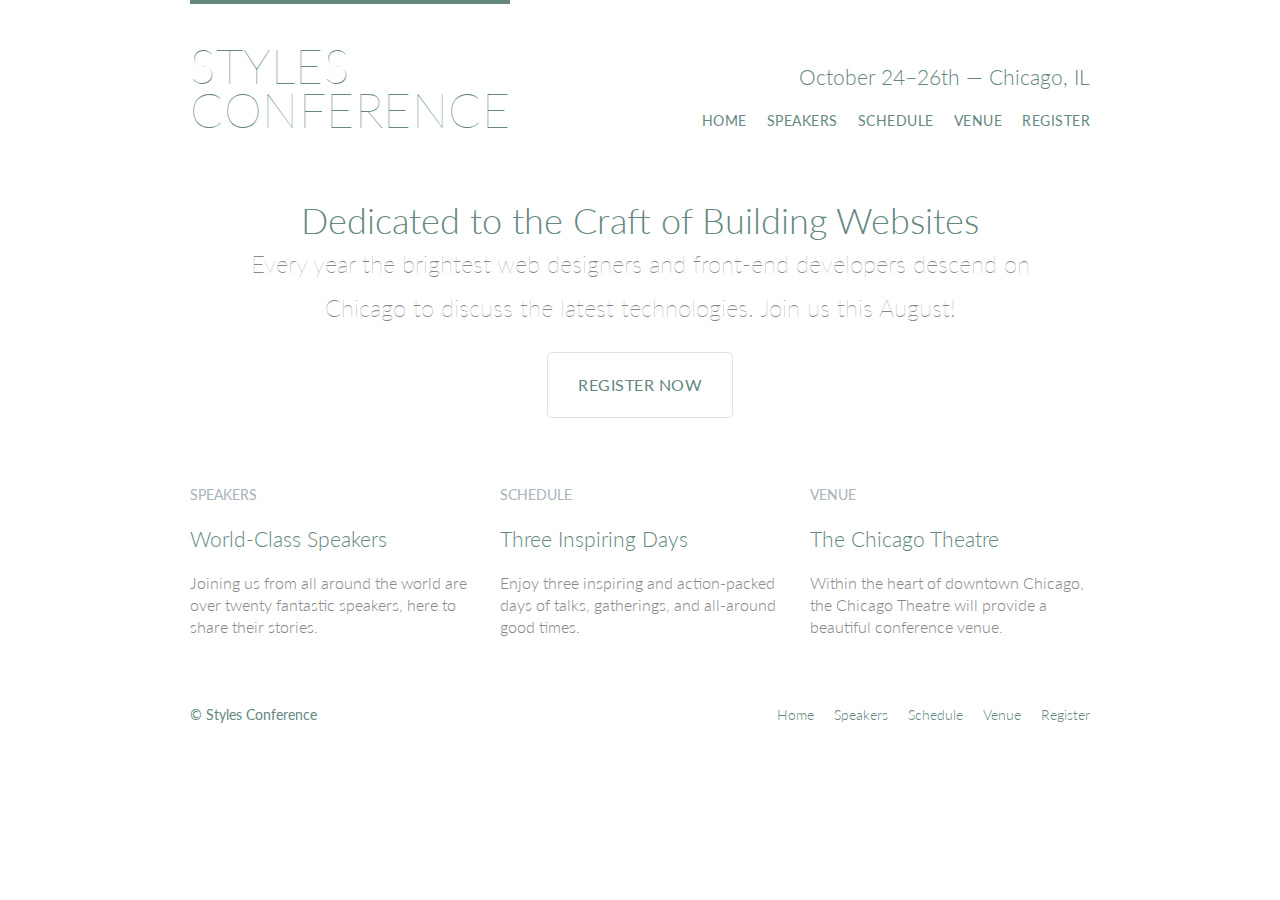
<file: index.html>
<!DOCTYPE html>
<html lang="en">

<head>
  <meta charset="utf-8">
  <title>Styles Conference</title>
  <link rel="stylesheet" type="text/css" href="assets/stylesheets/main.css">
  <link href="https://fonts.googleapis.com/css?family=Lato:100,300,400" rel="stylesheet">
</head>

<body>

  <!-- Header -->

  <header class="container group">    
      
      <h1 class="logo">
        <a href="index.html">Styles <br> Conference</a>
      </h1>

      <h3 class="tagline">October 24&ndash;26th &mdash; Chicago, IL</h3>

      <nav class="nav primary-nav">
        <ul>
          <li><a href="index.html">Home</a></li><!--
          --><li><a href="speakers.html">Speakers</a></li><!--
          --><li><a href="schedule.html">Schedule</a></li><!--
          --><li><a href="venue.html">Venue</a></li><!--
          --><li><a href="register.html">Register</a></li>
        </ul> 
      </nav>

  </header>

  <!-- Hero section: introduces our conference -->

  <section class="hero container">

    <h2>Dedicated to the Craft of Building Websites</h2>

    <p>Every year the brightest web designers and front-end developers descend on Chicago to discuss the latest technologies. Join us this August!</p>
    
    <a class="btn btn-alt" href="register.html">Register Now</a>

  </section>

  <!-- Teasers -->

  <section class="grid">
    
    <!-- Speakers -->

    <section class="teaser col-1-3">
      <a href="speakers.html">
        <h5>Speakers</h5>
        <h3>World-Class Speakers</h3>  
      </a>
      <p>Joining us from all around the world are over twenty fantastic speakers, here to share their stories.</p>
    </section><!--

    schedule

    --><section class="teaser col-1-3">
      <a href="schedule.html">
        <h5>Schedule</h5>
        <h3>Three Inspiring Days</h3>  
      </a>
      <p>Enjoy three inspiring and action-packed days of talks, gatherings, and all-around good times.</p>
    </section><!--

    Venue

    --><section class="teaser col-1-3">
      <a href="venue.html">
        <h5>Venue</h5>
        <h3>The Chicago Theatre</h3>  
      </a>
      <p>Within the heart of downtown Chicago, the Chicago Theatre will provide a beautiful conference venue.</p>
    </section>

  </section>

  <!-- Footer -->

  <footer class="container group primary-footer">
    
    <small>&copy; Styles Conference</small>

    <nav class="nav">
        <ul>
          <li><a href="index.html">Home</a></li><!--
          --><li><a href="speakers.html">Speakers</a></li><!--
          --><li><a href="schedule.html">Schedule</a></li><!--
          --><li><a href="venue.html">Venue</a></li><!--
          --><li><a href="register.html">Register</a></li>
        </ul>
      </nav>

  </footer>

</body>

</html>
</file>
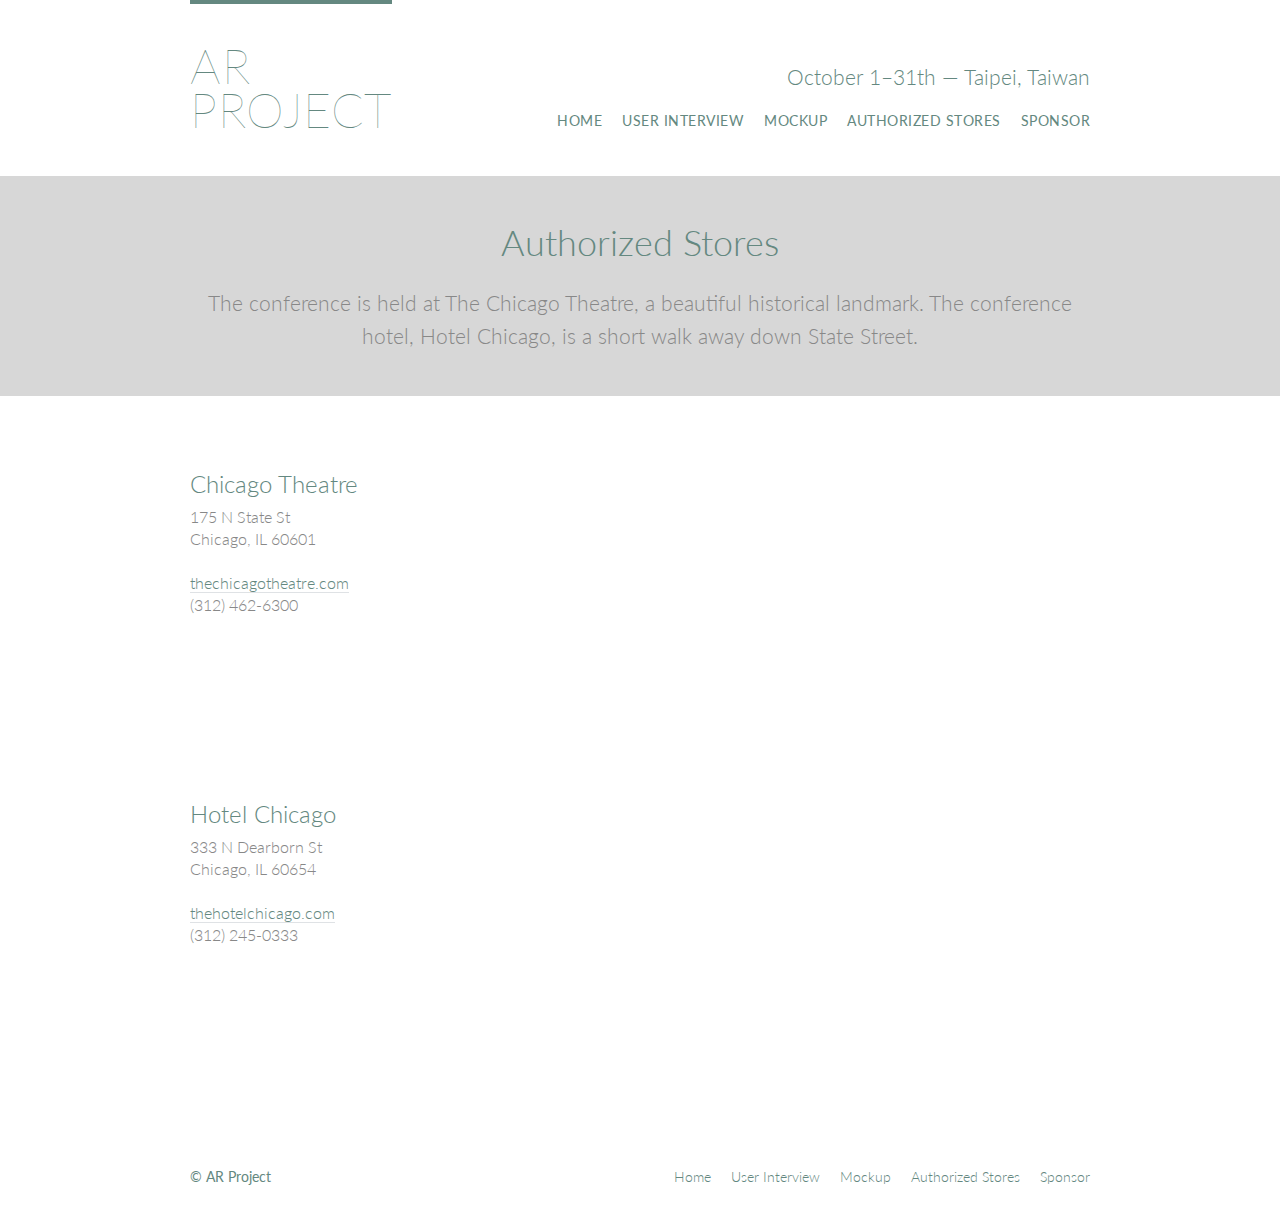
<file: businessmodel.html>
<!DOCTYPE html>
<html lang="en">

<head>
  <meta charset="utf-8">
  <title>AR Project</title>
  <link rel="stylesheet" type="text/css" href="assets/stylesheets/main.css">
  <link href="https://fonts.googleapis.com/css?family=Lato:100,300,400" rel="stylesheet">
</head>

<body>

  <!-- Header -->

  <header class="container group">  
      
      <h1 class="logo">
        <a href="index.html"> AR <br> Project</a>
      </h1>

      <h3 class="tagline">October 1&ndash;31th &mdash; Taipei, Taiwan</h3>

      <nav class="nav primary-nav">
        <ul>
          <li><a href="index.html">Home</a></li><!--
          --><li><a href="interview.html">User Interview</a></li><!--
          --><li><a href="mockup.html">Mockup</a></li><!--
          --><li><a href="businessmodel.html">Authorized Stores</a></li><!--
          --><li><a href="sponsor.html">Sponsor</a></li>
        </ul> 
      </nav>

  </header>

  <!-- Lead -->

    <section class="row-alt">
      <div class="lead container">

        <h1>Authorized Stores</h1>

        <p>The conference is held at The Chicago Theatre, a beautiful historical landmark. The conference hotel, Hotel Chicago, is a short walk away down State Street.</p>

      </div>
    </section>
  

  <section class="row">
    <div class="grid">
      
    <section class="venue-theatre">
      
      <div class="col-1-3">
        <h2>Chicago Theatre</h2>
        <p>175 N State St <br> Chicago, IL 60601</p>
        <p><a href="http://www.thechicagotheatre.com/">thechicagotheatre.com</a> <br> (312) 462-6300</p>
      </div><!--

      --><iframe class="venue-map col-2-3" src="https://www.google.com/maps/embed?pb=!1m18!1m12!1m3!1d2970.346932432757!2d-87.62969368490518!3d41.88539537293727!2m3!1f0!2f0!3f0!3m2!1i1024!2i768!4f13.1!3m3!1m2!1s0x880e2caff598f035%3A0xed6d5c288e9b5ad2!2s175+N+State+St%2C+Chicago%2C+IL+60601%2C+USA!5e0!3m2!1sen!2stw!4v1477464765912" frameborder="0" style="border:0" allowfullscreen></iframe>

    </section>

    <section class="venue-hotel">
      
      <div class="col-1-3">
        <h2>Hotel Chicago</h2>
        <p>333 N Dearborn St <br> Chicago, IL 60654</p>
        <p><a href="http://thehotelchicago.com/">thehotelchicago.com</a> <br> (312) 245-0333</p>
      </div><!--
      --><iframe class="venue-map col-2-3" src="https://www.google.com/maps/embed?pb=!1m18!1m12!1m3!1d2970.1945792002525!2d-87.63102518490506!3d41.88867227273201!2m3!1f0!2f0!3f0!3m2!1i1024!2i768!4f13.1!3m3!1m2!1s0x880e2cb1dbe69421%3A0x54e0e624f39adfbe!2s333+N+Dearborn+St%2C+Chicago%2C+IL+60654%2C+USA!5e0!3m2!1sen!2stw!4v1477465064459" frameborder="0" style="border:0" allowfullscreen></iframe>
    </section>

    </div>
  </section>

  <!-- Footer -->

  <footer class="primary-footer container group">
    
    <small>&copy; AR Project</small>

    <nav class="nav">
      <ul>
        <li><a href="index.html">Home</a></li><!--
        --><li><a href="interview.html">User Interview</a></li><!--
        --><li><a href="mockup.html">Mockup</a></li><!--
        --><li><a href="businessmodel.html">Authorized Stores</a></li><!--
        --><li><a href="sponsor.html">Sponsor</a></li>
      </ul> 
    </nav>

  </footer>

</body>

</html>
</file>
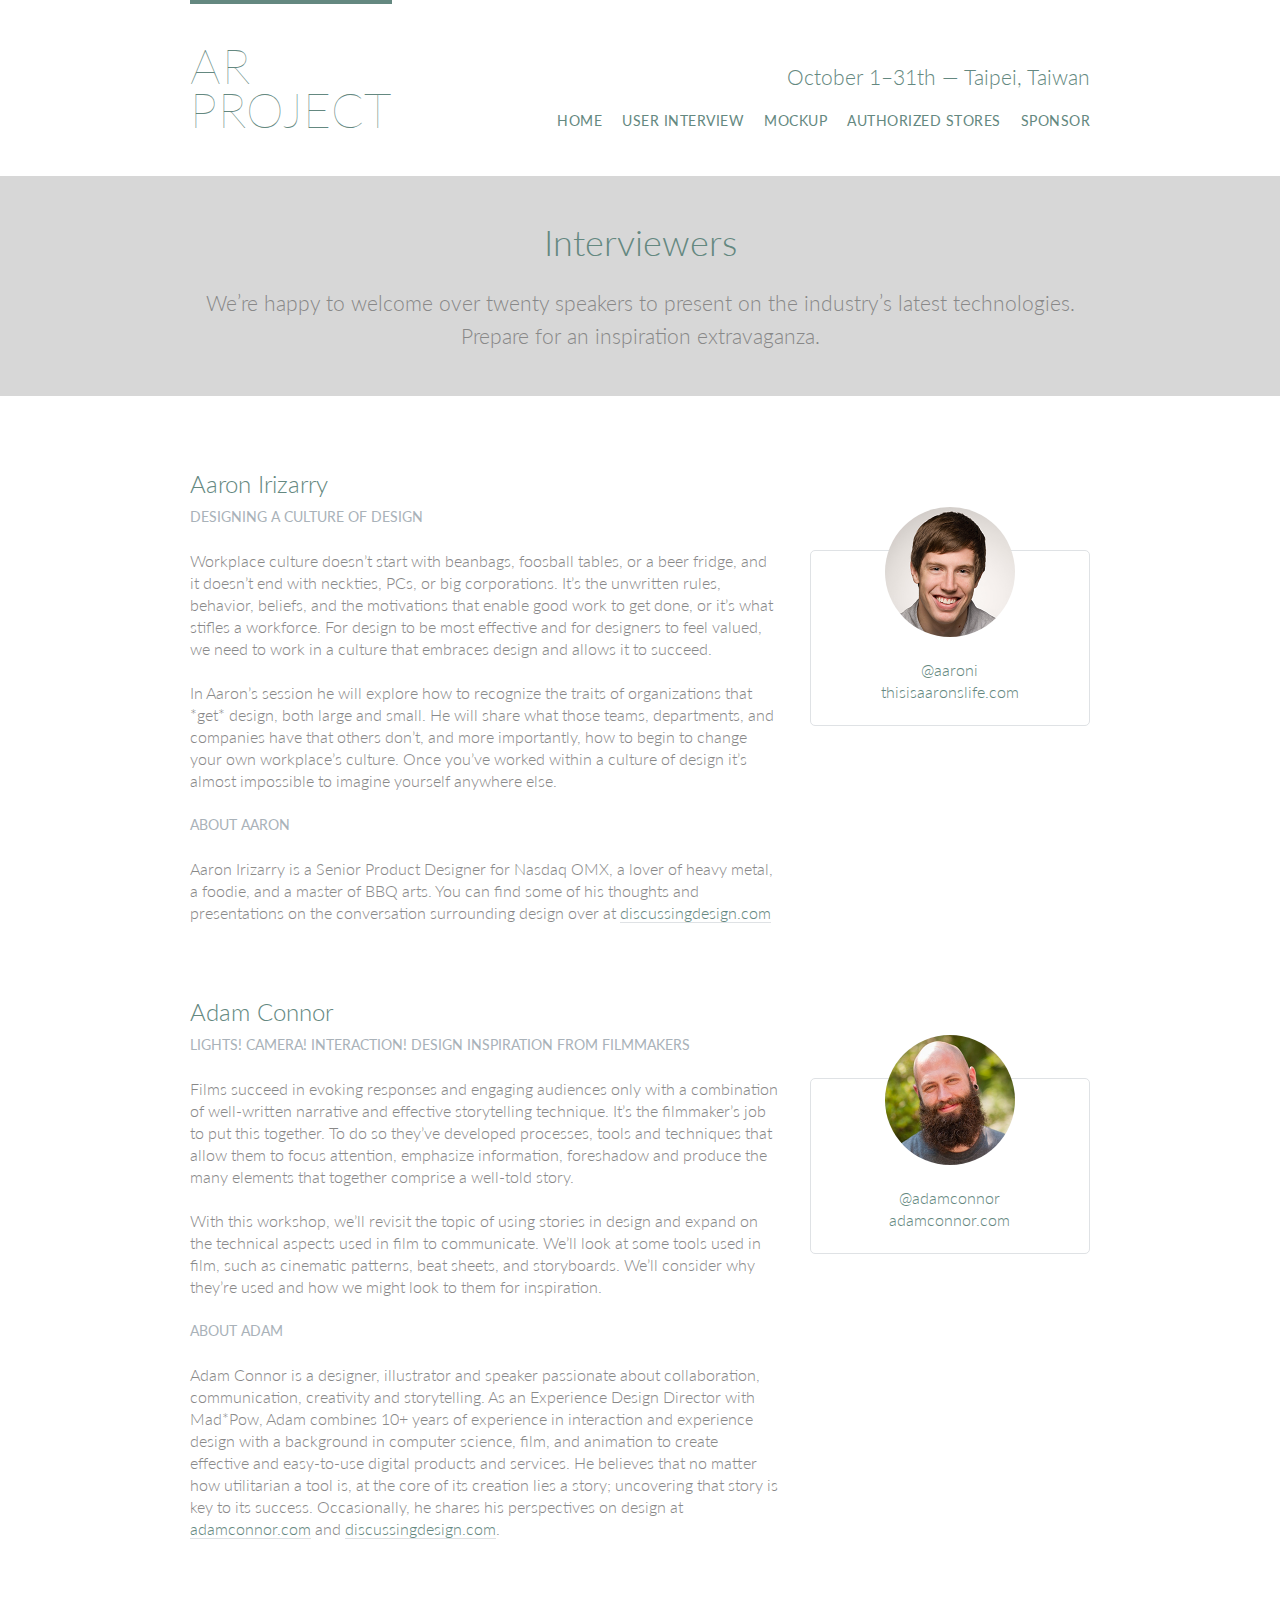
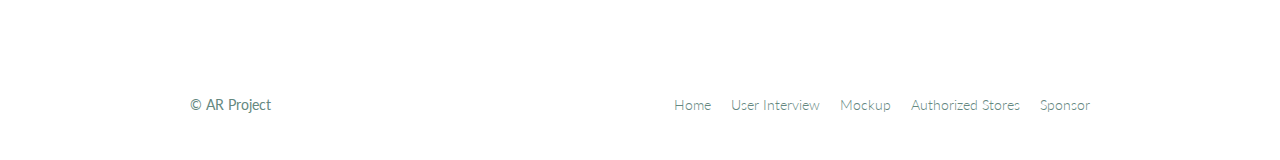
<file: interview.html>
<!DOCTYPE html>
<html lang="en">

<head>
  <meta charset="utf-8">
  <title>AR Project</title>
  <link rel="stylesheet" type="text/css" href="assets/stylesheets/main.css">
  <link href="https://fonts.googleapis.com/css?family=Lato:100,300,400" rel="stylesheet">
</head>

<body>

  <!-- Header -->

  <header class="container group">  
      
      <h1 class="logo">
        <a href="index.html"> AR <br> Project</a>
      </h1>

      <h3 class="tagline">October 1&ndash;31th &mdash; Taipei, Taiwan</h3>

      <nav class="nav primary-nav">
        <ul>
          <li><a href="index.html">Home</a></li><!--
          --><li><a href="interview.html">User Interview</a></li><!--
          --><li><a href="mockup.html">Mockup</a></li><!--
          --><li><a href="businessmodel.html">Authorized Stores</a></li><!--
          --><li><a href="sponsor.html">Sponsor</a></li>
        </ul>
      </nav>

  </header>

  <!-- Lead -->

  <section class="row-alt">
   <div class="lead container">
     <h1>Interviewers</h1>
     <p>We&#8217;re happy to welcome over twenty speakers to present on the industry&#8217;s latest technologies. Prepare for an inspiration extravaganza.</p>
   </div>
  </section>
  
  <!-- Main content -->

  <section class="row">
    <div class="grid">
      
    <!-- Aaron Irizarry -->

      <section class="speaker">
      
        <div class="col-2-3">
          
          <h2>Aaron Irizarry</h2>
          <h5>Designing a Culture of Design</h5>

          <p>Workplace culture doesn&#8217;t start with beanbags, foosball tables, or a beer fridge, and it doesn&#8217;t end with neckties, PCs, or big corporations. It&#8217;s the unwritten rules, behavior, beliefs, and the motivations that enable good work to get done, or it&#8217;s what stifles a workforce. For design to be most effective and for designers to feel valued, we need to work in a culture that embraces design and allows it to succeed.</p>

          <p>In Aaron&#8217;s session he will explore how to recognize the traits of organizations that *get* design, both large and small. He will share what those teams, departments, and companies have that others don&#8217;t, and more importantly, how to begin to change your own workplace&#8217;s culture. Once you&#8217;ve worked within a culture of design it&#8217;s almost impossible to imagine yourself anywhere else.</p>

          <h5>About Aaron</h5>

          <p>Aaron Irizarry is a Senior Product Designer for Nasdaq OMX, a lover of heavy metal, a foodie, and a master of BBQ arts. You can find some of his thoughts and presentations on the conversation surrounding design over at <a href="http://www.discussingdesign.com/">discussingdesign.com</p>

        </div><!--
          
        --><aside class="col-1-3">
          
          <div class="speaker-info">
            
          <img src="assets/images/speakers/shay-howe.jpg" alt="Shay Howe">

            <ul>
              <li><a href="https://twitter.com/aaroni">@aaroni</a></li>
              <li><a href="http://www.thisisaaronslife.com/">thisisaaronslife.com</a></li>
            </ul>

          </div>

        </aside>

      </section>


      <!-- Adam Connor -->

  <section class="speaker" id="adam-connor">

    <div class="col-2-3">

      <h2>Adam Connor</h2>
      <h5>Lights! Camera! Interaction! Design Inspiration from Filmmakers</h5>

      <p>Films succeed in evoking responses and engaging audiences only with a combination of well-written narrative and effective storytelling technique. It&#8217;s the filmmaker&#8217;s job to put this together. To do so they&#8217;ve developed processes, tools and techniques that allow them to focus attention, emphasize information, foreshadow and produce the many elements that together comprise a well-told story.</p>

      <p>With this workshop, we&#8217;ll revisit the topic of using stories in design and expand on the technical aspects used in film to communicate. We&#8217;ll look at some tools used in film, such as cinematic patterns, beat sheets, and storyboards. We&#8217;ll consider why they&#8217;re used and how we might look to them for inspiration.</p>

      <h5>About Adam</h5>

      <p>Adam Connor is a designer, illustrator and speaker passionate about collaboration, communication, creativity and storytelling. As an Experience Design Director with Mad*Pow, Adam combines 10+ years of experience in interaction and experience design with a background in computer science, film, and animation to create effective and easy-to-use digital products and services. He believes that no matter how utilitarian a tool is, at the core of its creation lies a story; uncovering that story is key to its success. Occasionally, he shares his perspectives on design at <a href="http://adamconnor.com/">adamconnor.com</a> and <a href="http://www.discussingdesign.com/">discussingdesign.com</a>.</p>

    </div><!--

    --><aside class="col-1-3">
      <div class="speaker-info">

      <img src="assets/images/speakers/adam-connor.jpg" alt="Adam Connor">

        <ul>
          <li><a href="https://twitter.com/adamconnor">@adamconnor</a></li>
          <li><a href="http://adamconnor.com/">adamconnor.com</a></li>
        </ul>

      </div>
    </aside>

  </section>


    </div>
  </section>


  <!-- Footer -->

  <footer class="primary-footer container group">
    
    <small>&copy; AR Project</small>

    <nav class="nav">
      <ul>
        <li><a href="index.html">Home</a></li><!--
        --><li><a href="interview.html">User Interview</a></li><!--
        --><li><a href="mockup.html">Mockup</a></li><!--
        --><li><a href="businessmodel.html">Authorized Stores</a></li><!--
        --><li><a href="sponsor.html">Sponsor</a></li>
      </ul>  
    </nav>

  </footer>

</body>

</html>
</file>
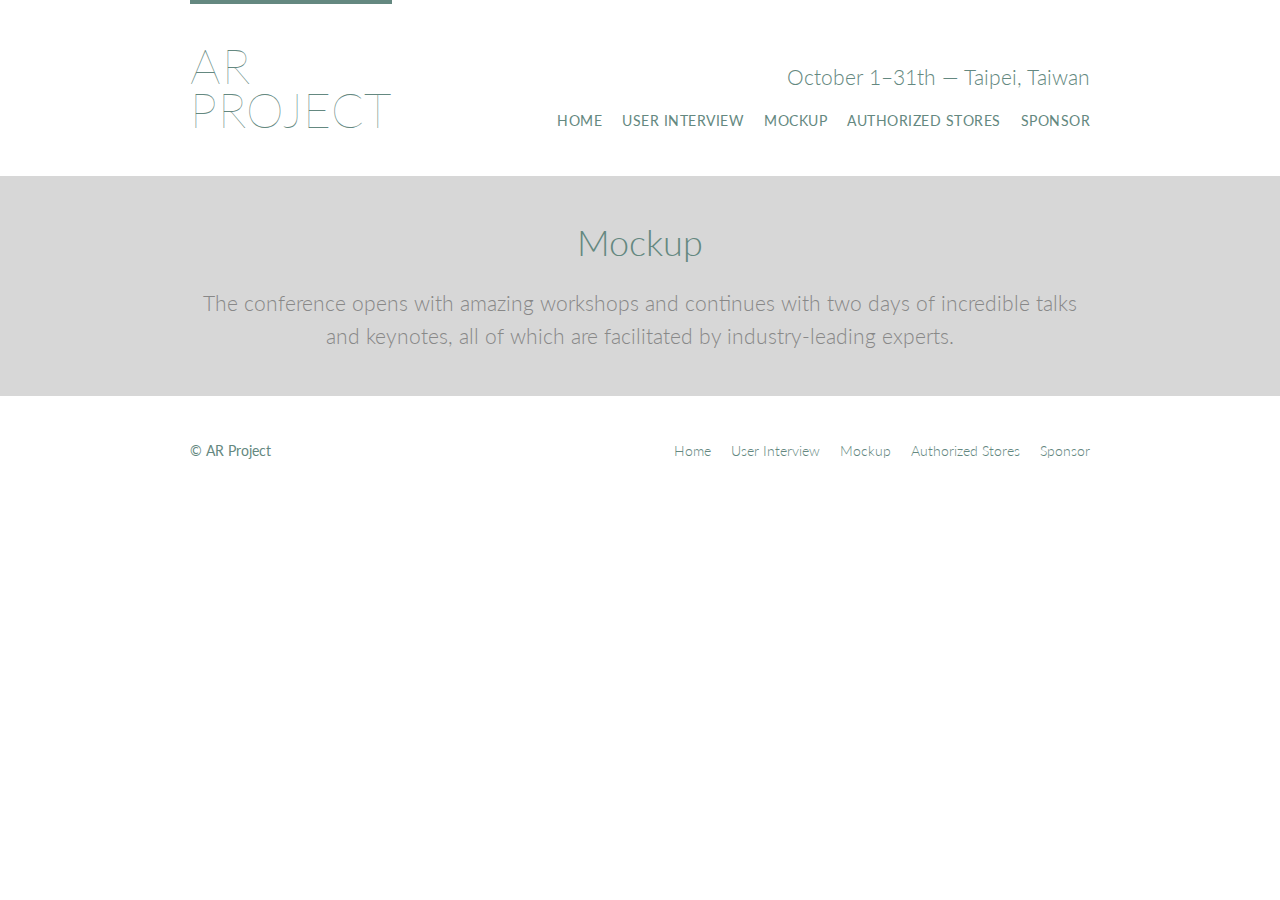
<file: mockup.html>
<!DOCTYPE html>
<html lang="en">

<head>
  <meta charset="utf-8">
  <title>AR Project</title>
  <link rel="stylesheet" type="text/css" href="assets/stylesheets/main.css">
  <link href="https://fonts.googleapis.com/css?family=Lato:100,300,400" rel="stylesheet">
</head>

<body>

  <!-- Header -->

  <header class="container group">  
      
      <h1 class="logo">
        <a href="index.html"> AR <br> Project</a>
      </h1>

      <h3 class="tagline">October 1&ndash;31th &mdash; Taipei, Taiwan</h3>

      <nav class="nav primary-nav">
        <ul>
          <li><a href="index.html">Home</a></li><!--
          --><li><a href="interview.html">User Interview</a></li><!--
          --><li><a href="mockup.html">Mockup</a></li><!--
          --><li><a href="businessmodel.html">Authorized Stores</a></li><!--
          --><li><a href="sponsor.html">Sponsor</a></li>
        </ul> 
      </nav>

  </header>

  <!-- Lead -->

    <section class="row-alt">
      <div class="lead container">

        <h1>Mockup</h1>

        <p>The conference opens with amazing workshops and continues with two days of incredible talks and keynotes, all of which are facilitated by industry-leading experts.</p>

      </div>
    </section>
  

  <!-- Footer -->

  <footer class="primary-footer container group">
    
    <small>&copy; AR Project</small>

    <nav class="nav">
      <ul>
        <li><a href="index.html">Home</a></li><!--
        --><li><a href="interview.html">User Interview</a></li><!--
        --><li><a href="mockup.html">Mockup</a></li><!--
        --><li><a href="businessmodel.html">Authorized Stores</a></li><!--
        --><li><a href="sponsor.html">Sponsor</a></li>
      </ul> 
    </nav>

  </footer>

</body>

</html>
</file>
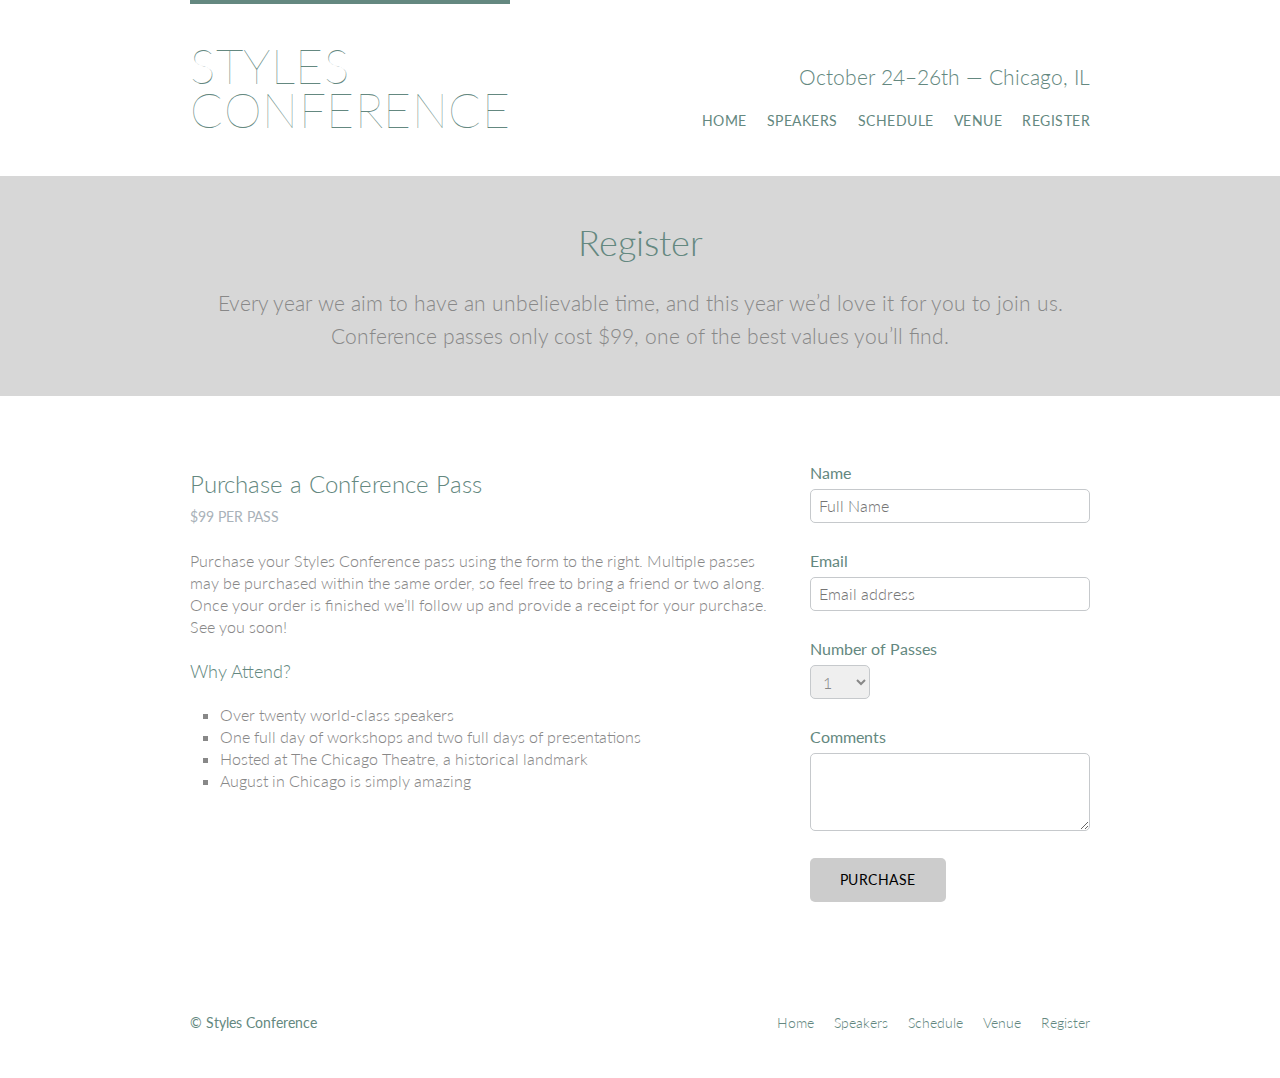
<file: register.html>
<!DOCTYPE html>
<html lang="en">

<head>
  <meta charset="utf-8">
  <title>Styles Conference</title>
  <link rel="stylesheet" type="text/css" href="assets/stylesheets/main.css">
  <link href="https://fonts.googleapis.com/css?family=Lato:100,300,400" rel="stylesheet">
</head>

<body>

  <!-- Header -->

  <header class="container group">  
      
      <h1 class="logo"> 
        <a href="index.html">Styles <br> Conference</a>
      </h1>

      <h3 class="tagline">October 24&ndash;26th &mdash; Chicago, IL</h3>

      <nav class="nav primary-nav">
        <ul>
          <li><a href="index.html">Home</a></li><!--
          --><li><a href="speakers.html">Speakers</a></li><!--
          --><li><a href="schedule.html">Schedule</a></li><!--
          --><li><a href="venue.html">Venue</a></li><!--
          --><li><a href="register.html">Register</a></li>
        </ul>
      </nav>

  </header>

  <!-- Lead -->

  <section class="row-alt">
   <div class="lead container">
     <h1>Register</h1>
     <p>Every year we aim to have an unbelievable time, and this year we&#8217;d love it for you to join us. Conference passes only cost $99, one of the best values you&#8217;ll find.</p>
   </div>
  </section>


  <section class="row">
    <div class="grid">
      
    <section class="col-2-3">
      <h2>Purchase a Conference Pass</h2>
      <h5>$99 per Pass</h5>

      <p>Purchase your Styles Conference pass using the form to the right. Multiple passes may be purchased within the same order, so feel free to bring a friend or two along. Once your order is finished we&#8217;ll follow up and provide a receipt for your purchase. See you soon!</p>

      <h4>Why Attend?</h4>

      <ul class="why-attend">
        <li>Over twenty world-class speakers</li>
        <li>One full day of workshops and two full days of presentations</li>
        <li>Hosted at The Chicago Theatre, a historical landmark</li>
        <li>August in Chicago is simply amazing</li>
      </ul>
    </section><!--

    --><form class="col-1-3" action="#" method="post"> 
      
      <fieldset class="register-group">
        
        <label>
          Name
          <input type="text" name="name" placeholder="Full Name" required>
        </label>

        <label>
          Email
          <input type="email" name="email" placeholder="Email address" required>
        </label>

        <label>
          Number of Passes
          <select name="quantity" required>
            <option value="1" selected>1</option>
            <option value="2">2</option>
            <option value="3">3</option>
            <option value="4">4</option>
            <option value="5">5</option>
          </select>
        </label>

        <label>
          Comments
          <textarea name="comments"></textarea>
        </label>


      </fieldset>

      <input class="btn btn-default" type="submit" name="submit" value="Purchase">

    </form>

    </div>
  </section>

  <!-- Footer -->

  <footer class="primary-footer container group">
    
    <small>&copy; Styles Conference</small>

    <nav class="nav">
      <ul>
        <li><a href="index.html">Home</a></li><!--
        --><li><a href="speakers.html">Speakers</a></li><!--
        --><li><a href="schedule.html">Schedule</a></li><!--
        --><li><a href="venue.html">Venue</a></li><!--
        --><li><a href="register.html">Register</a></li>
      </ul>
    </nav>

  </footer>

</body>

</html>
</file>
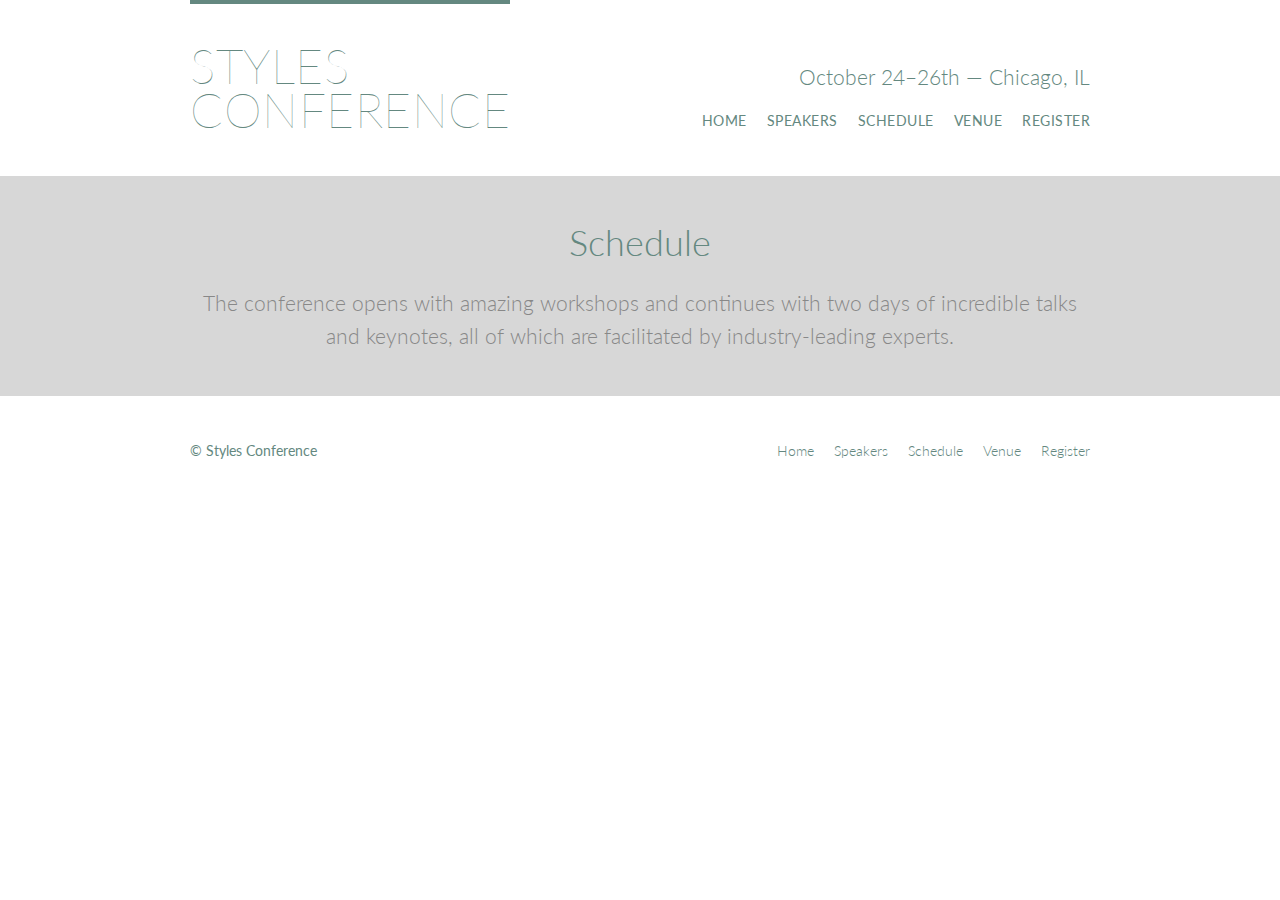
<file: schedule.html>
<!DOCTYPE html>
<html lang="en">

<head>
  <meta charset="utf-8">
  <title>Styles Conference</title>
  <link rel="stylesheet" type="text/css" href="assets/stylesheets/main.css">
  <link href="https://fonts.googleapis.com/css?family=Lato:100,300,400" rel="stylesheet">
</head>

<body>

  <!-- Header -->

  <header class="container group">  
      
      <h1 class="logo">
        <a href="index.html">Styles <br> Conference</a>
      </h1>

      <h3 class="tagline">October 24&ndash;26th &mdash; Chicago, IL</h3>

      <nav class="nav primary-nav">
        <ul>
          <li><a href="index.html">Home</a></li><!--
          --><li><a href="speakers.html">Speakers</a></li><!--
          --><li><a href="schedule.html">Schedule</a></li><!--
          --><li><a href="venue.html">Venue</a></li><!--
          --><li><a href="register.html">Register</a></li>
        </ul>
      </nav>

  </header>

  <!-- Lead -->

    <section class="row-alt">
      <div class="lead container">

        <h1>Schedule</h1>

        <p>The conference opens with amazing workshops and continues with two days of incredible talks and keynotes, all of which are facilitated by industry-leading experts.</p>

      </div>
    </section>
  

  <!-- Footer -->

  <footer class="primary-footer container group">
    
    <small>&copy; Styles Conference</small>

    <nav class="nav">
      <ul>
          <li><a href="index.html">Home</a></li><!--
          --><li><a href="speakers.html">Speakers</a></li><!--
          --><li><a href="schedule.html">Schedule</a></li><!--
          --><li><a href="venue.html">Venue</a></li><!--
          --><li><a href="register.html">Register</a></li>
        </ul>
    </nav>

  </footer>

</body>

</html>
</file>
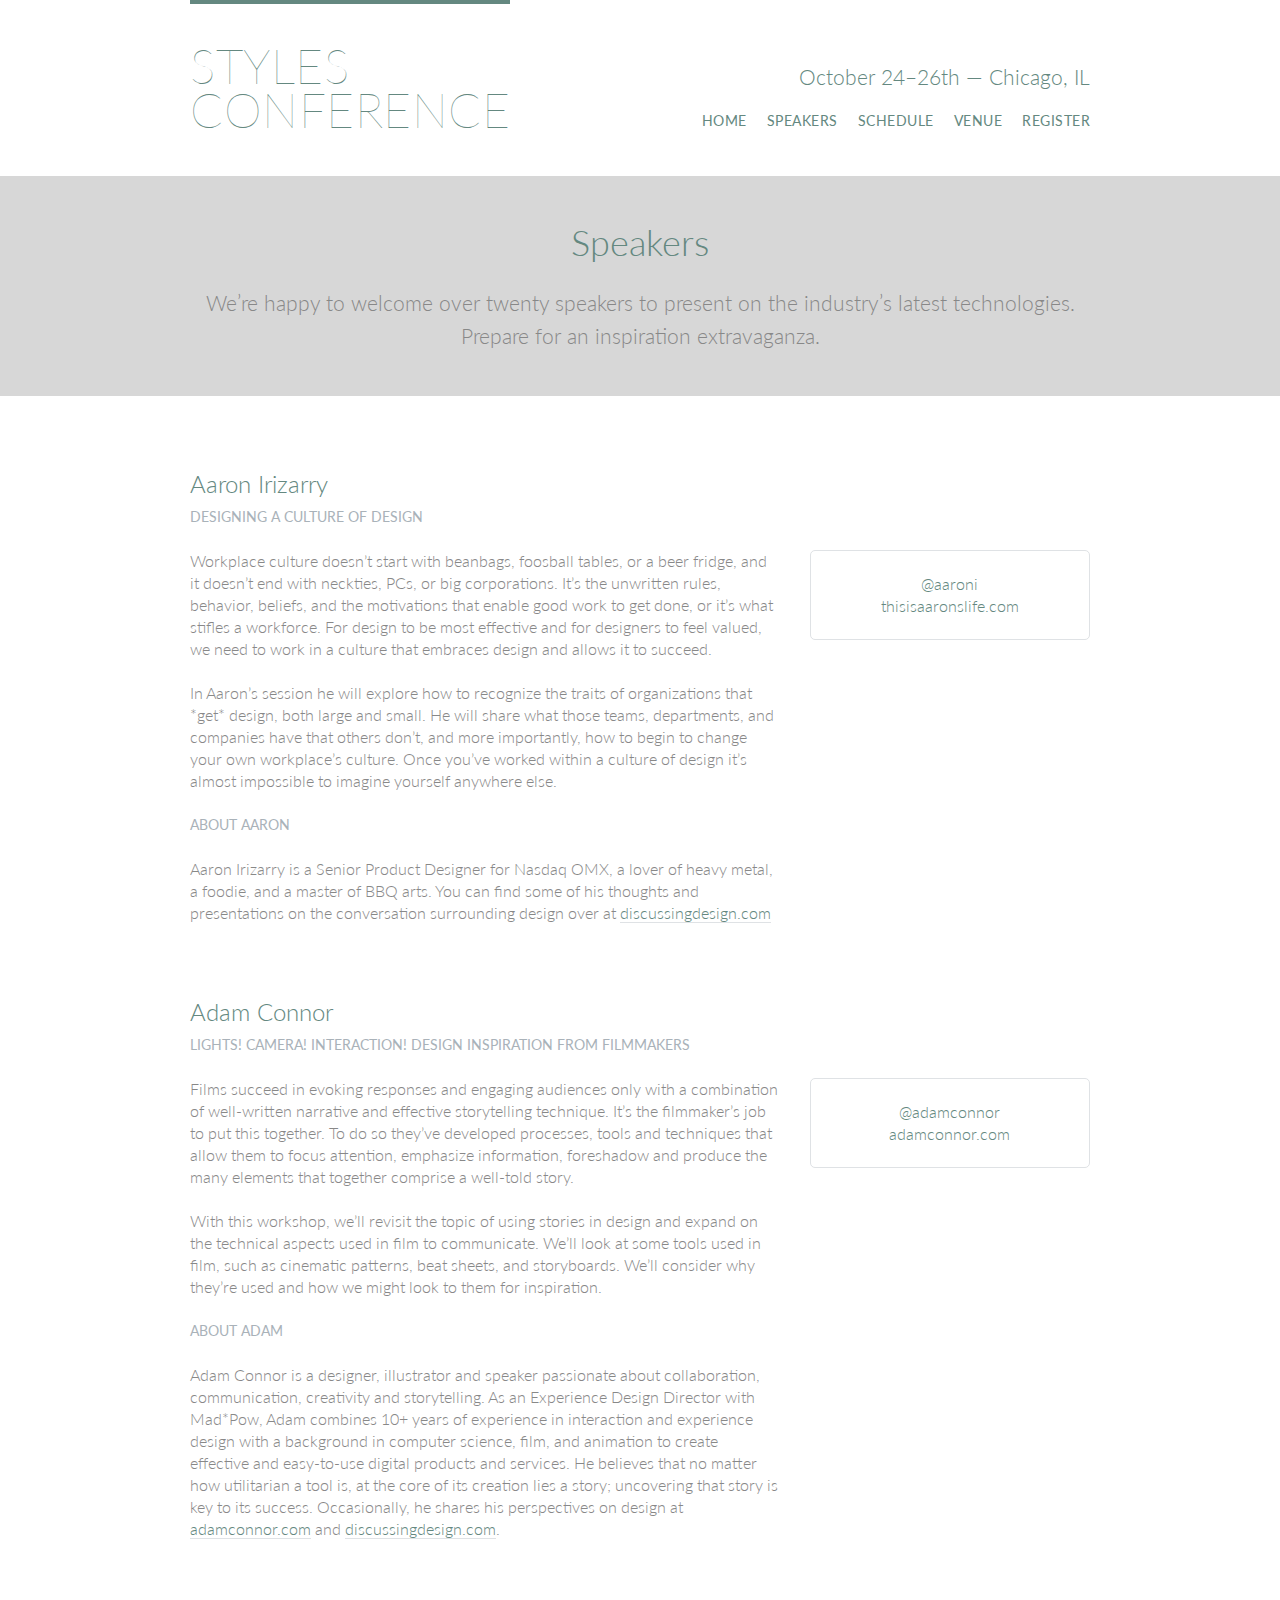
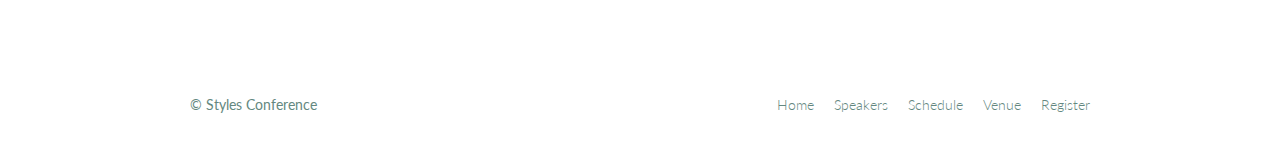
<file: speakers.html>
<!DOCTYPE html>
<html lang="en">

<head>
  <meta charset="utf-8">
  <title>Styles Conference</title>
  <link rel="stylesheet" type="text/css" href="assets/stylesheets/main.css">
  <link href="https://fonts.googleapis.com/css?family=Lato:100,300,400" rel="stylesheet">
</head>

<body>

  <!-- Header -->

  <header class="container group">  
      
      <h1 class="logo">
        <a href="index.html">Styles <br> Conference</a>
      </h1>

      <h3 class="tagline">October 24&ndash;26th &mdash; Chicago, IL</h3>

      <nav class="nav primary-nav">
        <ul>
          <li><a href="index.html">Home</a></li><!--
          --><li><a href="speakers.html">Speakers</a></li><!--
          --><li><a href="schedule.html">Schedule</a></li><!--
          --><li><a href="venue.html">Venue</a></li><!--
          --><li><a href="register.html">Register</a></li>
        </ul>
      </nav>

  </header>

  <!-- Lead -->

  <section class="row-alt">
   <div class="lead container">
     <h1>Speakers</h1>
     <p>We&#8217;re happy to welcome over twenty speakers to present on the industry&#8217;s latest technologies. Prepare for an inspiration extravaganza.</p>
   </div>
  </section>
  
  <!-- Main content -->

  <section class="row">
    <div class="grid">
      
    <!-- Aaron Irizarry -->

      <section class="speaker">
      
        <div class="col-2-3">
          
          <h2>Aaron Irizarry</h2>
          <h5>Designing a Culture of Design</h5>

          <p>Workplace culture doesn&#8217;t start with beanbags, foosball tables, or a beer fridge, and it doesn&#8217;t end with neckties, PCs, or big corporations. It&#8217;s the unwritten rules, behavior, beliefs, and the motivations that enable good work to get done, or it&#8217;s what stifles a workforce. For design to be most effective and for designers to feel valued, we need to work in a culture that embraces design and allows it to succeed.</p>

          <p>In Aaron&#8217;s session he will explore how to recognize the traits of organizations that *get* design, both large and small. He will share what those teams, departments, and companies have that others don&#8217;t, and more importantly, how to begin to change your own workplace&#8217;s culture. Once you&#8217;ve worked within a culture of design it&#8217;s almost impossible to imagine yourself anywhere else.</p>

          <h5>About Aaron</h5>

          <p>Aaron Irizarry is a Senior Product Designer for Nasdaq OMX, a lover of heavy metal, a foodie, and a master of BBQ arts. You can find some of his thoughts and presentations on the conversation surrounding design over at <a href="http://www.discussingdesign.com/">discussingdesign.com</p>

        </div><!--
          
        --><aside class="col-1-3">
          
          <div class="speaker-info">
            
            <ul>
              <li><a href="https://twitter.com/aaroni">@aaroni</a></li>
              <li><a href="http://www.thisisaaronslife.com/">thisisaaronslife.com</a></li>
            </ul>

          </div>

        </aside>

      </section>


      <!-- Adam Connor -->

  <section class="speaker" id="adam-connor">

    <div class="col-2-3">

      <h2>Adam Connor</h2>
      <h5>Lights! Camera! Interaction! Design Inspiration from Filmmakers</h5>

      <p>Films succeed in evoking responses and engaging audiences only with a combination of well-written narrative and effective storytelling technique. It&#8217;s the filmmaker&#8217;s job to put this together. To do so they&#8217;ve developed processes, tools and techniques that allow them to focus attention, emphasize information, foreshadow and produce the many elements that together comprise a well-told story.</p>

      <p>With this workshop, we&#8217;ll revisit the topic of using stories in design and expand on the technical aspects used in film to communicate. We&#8217;ll look at some tools used in film, such as cinematic patterns, beat sheets, and storyboards. We&#8217;ll consider why they&#8217;re used and how we might look to them for inspiration.</p>

      <h5>About Adam</h5>

      <p>Adam Connor is a designer, illustrator and speaker passionate about collaboration, communication, creativity and storytelling. As an Experience Design Director with Mad*Pow, Adam combines 10+ years of experience in interaction and experience design with a background in computer science, film, and animation to create effective and easy-to-use digital products and services. He believes that no matter how utilitarian a tool is, at the core of its creation lies a story; uncovering that story is key to its success. Occasionally, he shares his perspectives on design at <a href="http://adamconnor.com/">adamconnor.com</a> and <a href="http://www.discussingdesign.com/">discussingdesign.com</a>.</p>

    </div><!--

    --><aside class="col-1-3">
      <div class="speaker-info">

        <ul>
          <li><a href="https://twitter.com/adamconnor">@adamconnor</a></li>
          <li><a href="http://adamconnor.com/">adamconnor.com</a></li>
        </ul>

      </div>
    </aside>

  </section>


    </div>
  </section>


  <!-- Footer -->

  <footer class="primary-footer container group">
    
    <small>&copy; Styles Conference</small>

    <nav class="nav">
      <ul>
          <li><a href="index.html">Home</a></li><!--
          --><li><a href="speakers.html">Speakers</a></li><!--
          --><li><a href="schedule.html">Schedule</a></li><!--
          --><li><a href="venue.html">Venue</a></li><!--
          --><li><a href="register.html">Register</a></li>
        </ul>  
    </nav>

  </footer>

</body>

</html>
</file>
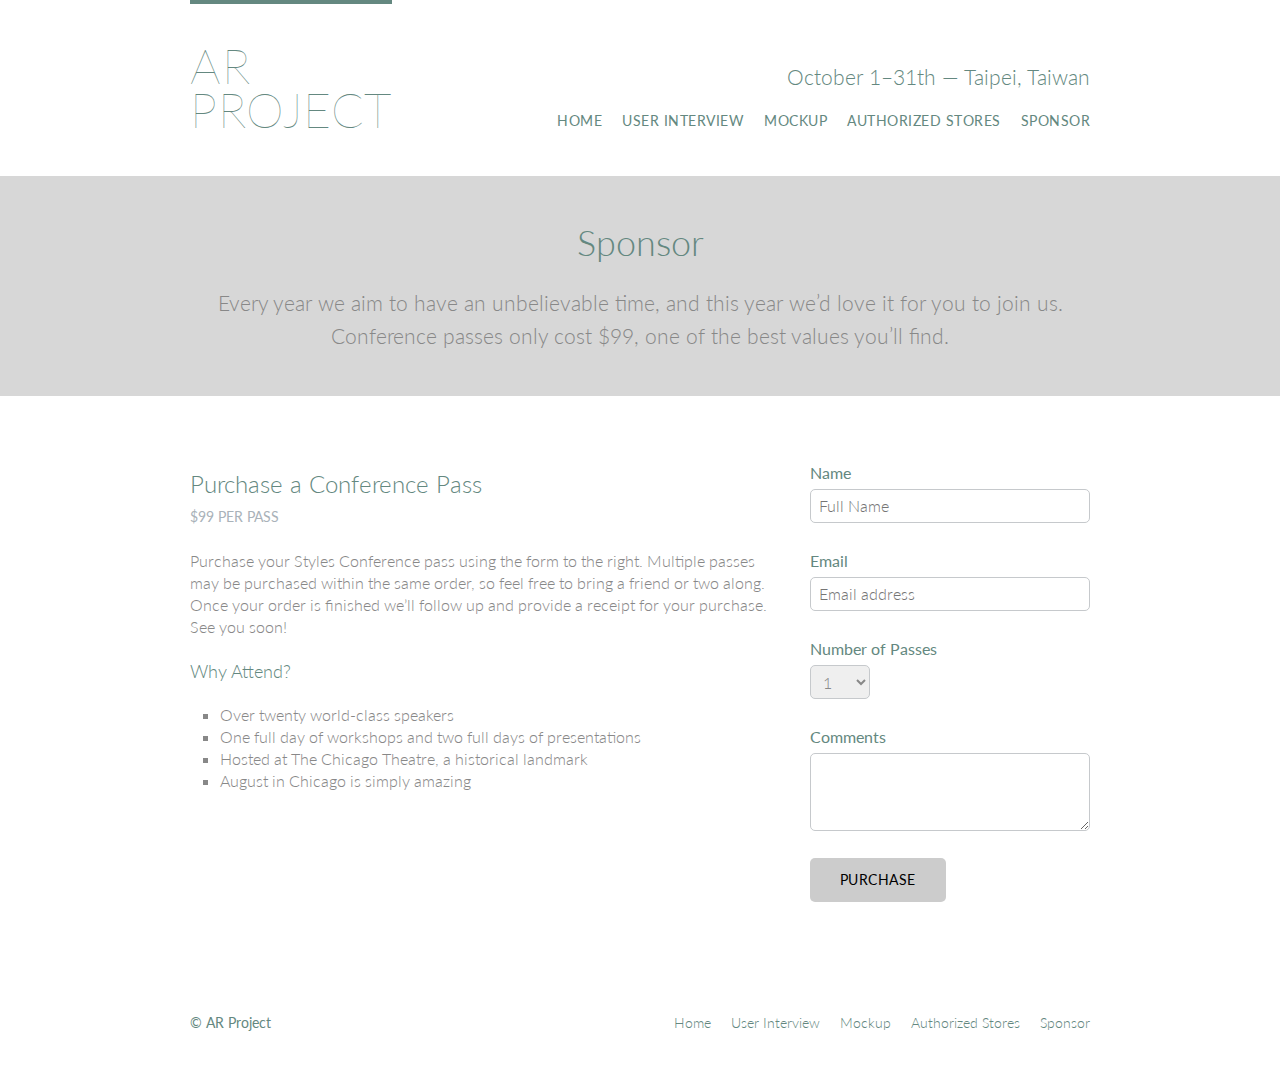
<file: sponsor.html>
<!DOCTYPE html>
<html lang="en">

<head>
  <meta charset="utf-8">
  <title>AR Project</title>
  <link rel="stylesheet" type="text/css" href="assets/stylesheets/main.css">
  <link href="https://fonts.googleapis.com/css?family=Lato:100,300,400" rel="stylesheet">
</head>

<body>

  <!-- Header -->

  <header class="container group">  
      
      <h1 class="logo"> 
        <a href="index.html"> AR <br> Project</a>
      </h1>

      <h3 class="tagline">October 1&ndash;31th &mdash; Taipei, Taiwan</h3>

      <nav class="nav primary-nav">
        <ul>
          <li><a href="index.html">Home</a></li><!--
          --><li><a href="interview.html">User Interview</a></li><!--
          --><li><a href="mockup.html">Mockup</a></li><!--
          --><li><a href="businessmodel.html">Authorized Stores</a></li><!--
          --><li><a href="sponsor.html">Sponsor</a></li>
        </ul> 
      </nav>

  </header>

  <!-- Lead -->

  <section class="row-alt">
   <div class="lead container">
     <h1>Sponsor</h1>
     <p>Every year we aim to have an unbelievable time, and this year we&#8217;d love it for you to join us. Conference passes only cost $99, one of the best values you&#8217;ll find.</p>
   </div>
  </section>


  <section class="row">
    <div class="grid">
      
    <section class="col-2-3">
      <h2>Purchase a Conference Pass</h2>
      <h5>$99 per Pass</h5>

      <p>Purchase your Styles Conference pass using the form to the right. Multiple passes may be purchased within the same order, so feel free to bring a friend or two along. Once your order is finished we&#8217;ll follow up and provide a receipt for your purchase. See you soon!</p>

      <h4>Why Attend?</h4>

      <ul class="why-attend">
        <li>Over twenty world-class speakers</li>
        <li>One full day of workshops and two full days of presentations</li>
        <li>Hosted at The Chicago Theatre, a historical landmark</li>
        <li>August in Chicago is simply amazing</li>
      </ul>
    </section><!--

    --><form class="col-1-3" action="#" method="post"> 
      
      <fieldset class="register-group">
        
        <label>
          Name
          <input type="text" name="name" placeholder="Full Name" required>
        </label>

        <label>
          Email
          <input type="email" name="email" placeholder="Email address" required>
        </label>

        <label>
          Number of Passes
          <select name="quantity" required>
            <option value="1" selected>1</option>
            <option value="2">2</option>
            <option value="3">3</option>
            <option value="4">4</option>
            <option value="5">5</option>
          </select>
        </label>

        <label>
          Comments
          <textarea name="comments"></textarea>
        </label>


      </fieldset>

      <input class="btn btn-default" type="submit" name="submit" value="Purchase">

    </form>

    </div>
  </section>

  <!-- Footer -->

  <footer class="primary-footer container group">
    
    <small>&copy; AR Project</small>

    <nav class="nav">
      <ul>
        <li><a href="index.html">Home</a></li><!--
        --><li><a href="interview.html">User Interview</a></li><!--
        --><li><a href="mockup.html">Mockup</a></li><!--
        --><li><a href="businessmodel.html">Authorized Stores</a></li><!--
        --><li><a href="sponsor.html">Sponsor</a></li>
      </ul> 
    </nav>

  </footer>

</body>

</html>
</file>
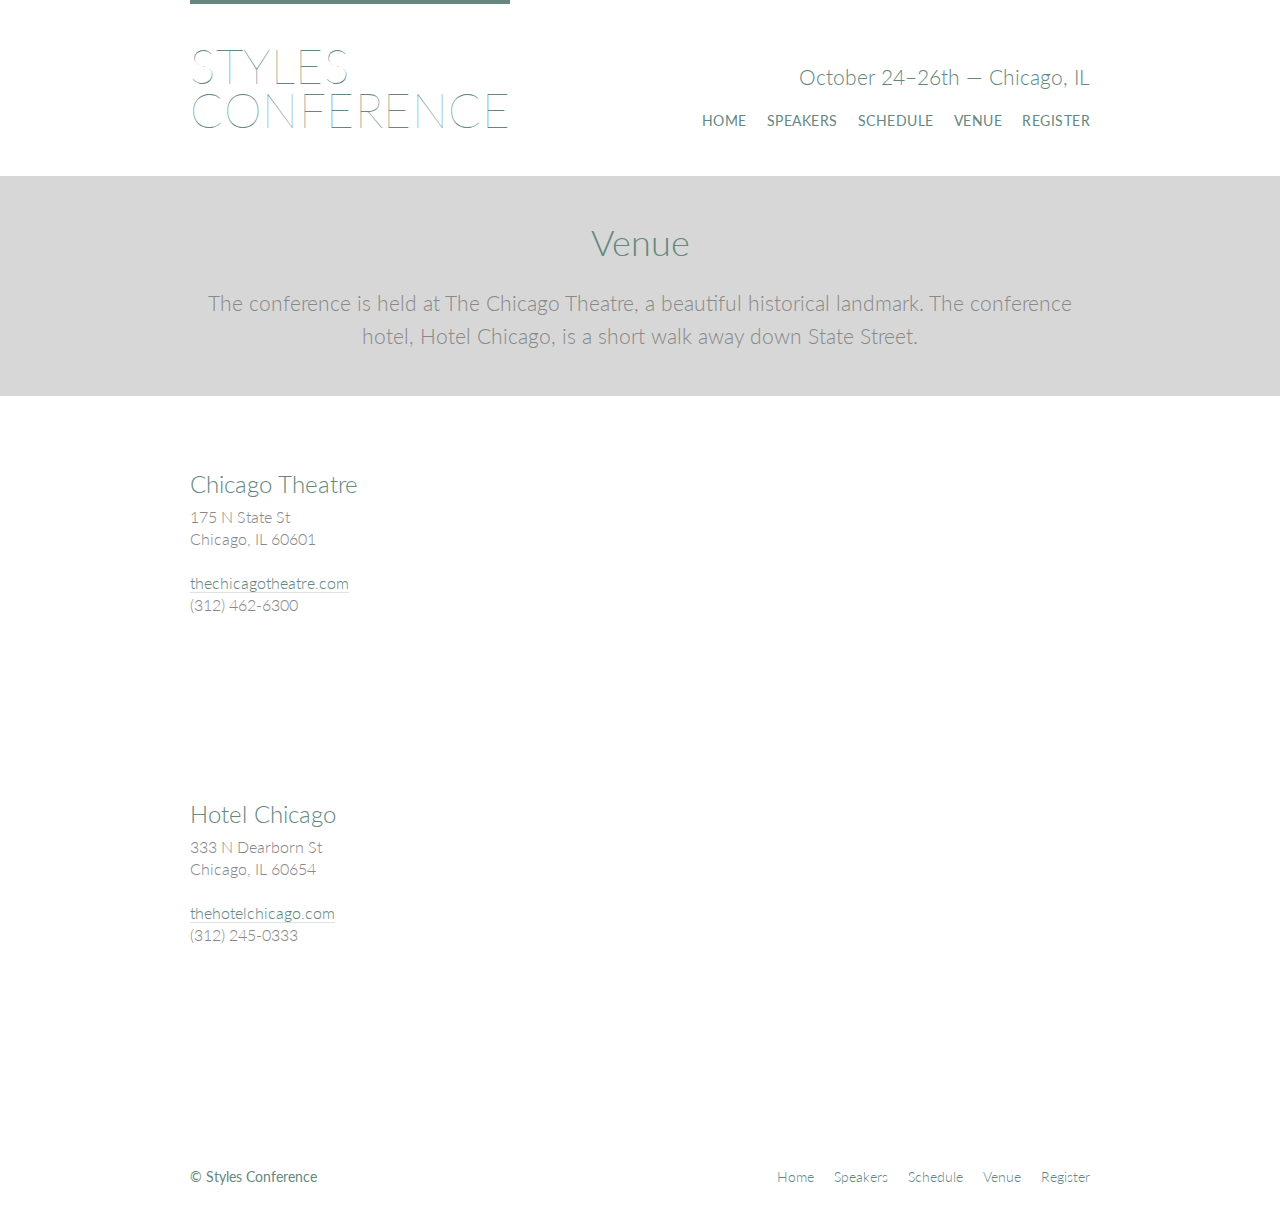
<file: venue.html>
<!DOCTYPE html>
<html lang="en">

<head>
  <meta charset="utf-8">
  <title>Styles Conference</title>
  <link rel="stylesheet" type="text/css" href="assets/stylesheets/main.css">
  <link href="https://fonts.googleapis.com/css?family=Lato:100,300,400" rel="stylesheet">
</head>

<body>

  <!-- Header -->

  <header class="container group">  
      
      <h1 class="logo">
        <a href="index.html">Styles <br> Conference</a>
      </h1>

      <h3 class="tagline">October 24&ndash;26th &mdash; Chicago, IL</h3>

      <nav class="nav primary-nav">
        <ul>
          <li><a href="index.html">Home</a></li><!--
          --><li><a href="speakers.html">Speakers</a></li><!--
          --><li><a href="schedule.html">Schedule</a></li><!--
          --><li><a href="venue.html">Venue</a></li><!--
          --><li><a href="register.html">Register</a></li>
        </ul>
      </nav>

  </header>

  <!-- Lead -->

    <section class="row-alt">
      <div class="lead container">

        <h1>Venue</h1>

        <p>The conference is held at The Chicago Theatre, a beautiful historical landmark. The conference hotel, Hotel Chicago, is a short walk away down State Street.</p>

      </div>
    </section>
  

  <section class="row">
    <div class="grid">
      
    <section class="venue-theatre">
      
      <div class="col-1-3">
        <h2>Chicago Theatre</h2>
        <p>175 N State St <br> Chicago, IL 60601</p>
        <p><a href="http://www.thechicagotheatre.com/">thechicagotheatre.com</a> <br> (312) 462-6300</p>
      </div><!--

      --><iframe class="venue-map col-2-3" src="https://www.google.com/maps/embed?pb=!1m18!1m12!1m3!1d2970.346932432757!2d-87.62969368490518!3d41.88539537293727!2m3!1f0!2f0!3f0!3m2!1i1024!2i768!4f13.1!3m3!1m2!1s0x880e2caff598f035%3A0xed6d5c288e9b5ad2!2s175+N+State+St%2C+Chicago%2C+IL+60601%2C+USA!5e0!3m2!1sen!2stw!4v1477464765912" frameborder="0" style="border:0" allowfullscreen></iframe>

    </section>

    <section class="venue-hotel">
      
      <div class="col-1-3">
        <h2>Hotel Chicago</h2>
        <p>333 N Dearborn St <br> Chicago, IL 60654</p>
        <p><a href="http://thehotelchicago.com/">thehotelchicago.com</a> <br> (312) 245-0333</p>
      </div><!--
      --><iframe class="venue-map col-2-3" src="https://www.google.com/maps/embed?pb=!1m18!1m12!1m3!1d2970.1945792002525!2d-87.63102518490506!3d41.88867227273201!2m3!1f0!2f0!3f0!3m2!1i1024!2i768!4f13.1!3m3!1m2!1s0x880e2cb1dbe69421%3A0x54e0e624f39adfbe!2s333+N+Dearborn+St%2C+Chicago%2C+IL+60654%2C+USA!5e0!3m2!1sen!2stw!4v1477465064459" frameborder="0" style="border:0" allowfullscreen></iframe>
    </section>

    </div>
  </section>

  <!-- Footer -->

  <footer class="primary-footer container group">
    
    <small>&copy; Styles Conference</small>

    <nav class="nav">
      <ul>
          <li><a href="index.html">Home</a></li><!--
          --><li><a href="speakers.html">Speakers</a></li><!--
          --><li><a href="schedule.html">Schedule</a></li><!--
          --><li><a href="venue.html">Venue</a></li><!--
          --><li><a href="register.html">Register</a></li>
        </ul>
    </nav>

  </footer>

</body>

</html>
</file>
<file: assets/stylesheets/main.css>
/* http://meyerweb.com/eric/tools/css/reset/ 
   v2.0 | 20110126
   License: none (public domain)
*/

html, body, div, span, applet, object, iframe,
h1, h2, h3, h4, h5, h6, p, blockquote, pre,
a, abbr, acronym, address, big, cite, code,
del, dfn, em, img, ins, kbd, q, s, samp,
small, strike, strong, sub, sup, tt, var,
b, u, i, center,
dl, dt, dd, ol, ul, li,
fieldset, form, label, legend,
table, caption, tbody, tfoot, thead, tr, th, td,
article, aside, canvas, details, embed, 
figure, figcaption, footer, header, hgroup, 
menu, nav, output, ruby, section, summary,
time, mark, audio, video {
	margin: 0;
	padding: 0;
	border: 0;
	font-size: 100%;
	font: inherit;
	vertical-align: baseline;
}
/* HTML5 display-role reset for older browsers */
article, aside, details, figcaption, figure, 
footer, header, hgroup, menu, nav, section {
	display: block;
}
body {
	line-height: 1;
}
ol, ul {
	list-style: none;
}
blockquote, q {
	quotes: none;
}
blockquote:before, blockquote:after,
q:before, q:after {
	content: '';
	content: none;
}
table {
	border-collapse: collapse;
	border-spacing: 0;
}

/* Lesson 6 */

/*
  ========================================
  Custom styles
  ========================================
*/

/* font-style, font-variant, font-weight, font-size/line-height, font-family*/
/* font: italic small-caps bold 14px/22px "Helvetica Neue", Helvetica, Arial, sans-serif; */

body {
	color: #888;
	font: 300 16px/22px "Lato", "Open Sans", "Helvetica Neue", Helvetica, Arial, sans-serif;
}

/*
  ========================================
  Grid
  ========================================
*/

*, *:before, *:after {
	-webkit-box-sizing: border-box;
	   -moz-box-sizing: border-box;
			box-sizing: border-box;
}

.container, .grid {
	margin: auto; 	/* horizontally center the element within its container */	
	width: 960px;
}

.container {
	padding-left: 30px;
	padding-right: 30px;
}

.grid, .col-1-3, .col-2-3 {
	padding-left: 15px;
	padding-right: 15px;
}

.col-1-3, .col-2-3 {
	display: inline-block;
	vertical-align: top;
}

.col-1-3 {
	width: 33.33%
}

.col-2-3 {
	width: 66.66%
}


/* RWD: width: 100%
.container {
	margin: auto;		 
	padding-left: 30px;
	padding-right: 30px;
	width: 960px;			
}
*/

/* Lesson 5 */

/*
  ========================================
  Clearfix
  ========================================
*/

.group:before,
.group:after {
  content: "";
  display: table;
}
.group:after {
  clear: both;
}
.group {
  clear: both;
  *zoom: 1;
}


/*
  ========================================
  Rows
  ========================================
*/

.row,
.row-alt {
  min-width: 960px;
}
.row {
  background: #fff;
  padding: 66px 0 44px 0;
}
.row-alt {
  background: #cbe2c1;
  background: -webkit-linear-gradient(to right, #d7d7d7, #d7d7d7);
  background:    -moz-linear-gradient(to right, #d7d7d7, #d7d7d7);
  background:         linear-gradient(to right, #d7d7d7, #d7d7d7);  
  padding: 44px 0 22px 0;
}



/*
  ========================================
  Typography
  ========================================
*/

h1, h3, h4, h5, p {
  margin-bottom: 22px;
}

h1, h2, h3, h4 {
	color: #648880;
}

h1 {
	font-size: 36px;
	line-height: 44px;
}

h2 {
	font-size: 24px;
	line-height: 44px;
}

h3 {
	font-size: 21px;
}

h4 {
	font-size: 18px;
}

h5 {
	color: #a9b2b9;
	font-size: 14px;
	font-weight: 400;
	text-transform: uppercase;
}

strong {
	font-weight: 400;
}

cite, em {
	font-style: italic;
}

/*
  ========================================
  Leads
  ========================================
*/

.lead {
  text-align: center;
}
.lead p {
  font-size: 21px;
  line-height: 33px;
}

/*
  ========================================
  Links
  ========================================
*/

a:hover {
	color: #a9b2b9;
}

a {
	color: #648880;
	text-decoration: none;
}

p a {
	border-bottom: 1px solid #dfe2e5;
}


.primary-header a:hover,
.primary-footer a:hover {
  color: #648880;
}

/*
  ========================================
  Buttons
  ========================================
*/

.btn {
  border-radius: 5px;
  display: inline-block;
  margin: 0;
  cursor: pointer;
  font-weight: 400;
  text-transform: uppercase;
  letter-spacing: .5px;
}

.btn-alt {
  border: 1px solid #dfe2e5;
  padding: 10px 30px;
}

/*
  ========================================
  Primary header
  ========================================
*/

.logo {
	float: left;					/* float the primary <h1> */
	border-top: 4px solid #648880;	/* add border to the top of the logo */
	padding: 40px 0 22px 0;			/* vertical padding to give the logo breathing room */

	font-size: 48px;
	font-weight: 100;
	letter-spacing: .5px;
	line-height: 44px;
	text-transform: uppercase;
}

.tagline {
	margin: 66px 0 22px 0;
	text-align: right;
}

.primary-nav {
	font-size: 14px;
	font-weight: 400;
	letter-spacing: .5px;
	text-transform: uppercase;
}

/*
  ========================================
  Primary footer
  ========================================
*/

.primary-footer {
	color: #648880;
	font-size: 14px;
	padding-bottom: 44px;
	padding-top: 44px;
}

.primary-footer small {
	float: left;
	font-weight: 400;
}

/*
.pedding-footer {
	padding-bottom: 44px;
	padding-top: 44px;
}
*/


/*
  ========================================
  Navigation
  ========================================
*/

.nav {
  text-align: right;

}

.nav li {
	display: inline-block;
	margin: 0 10px;
	vertical-align: top;
}

.nav li:last-child {
	margin-right: 0;
}

/*
  ========================================
  Home
  ========================================
*/

.hero {
	line-height: 44px;
  	padding: 22px 80px 66px 80px;
  	text-align: center;
}

.hero h2 {
	font-size: 36px;
}

.hero p {
	font-size: 24px;
	font-weight: 100;
}

.teaser a:hover h3 {
	color: #a9b2b9;
}

.teaser img {
	border-radius: 5px;
	display: block;
	margin-bottom: 22px;
	max-width: 100%
}


/*
  ========================================
  Speakers
  ========================================
*/

.speaker {
  margin-bottom: 44px;
}
.speaker-info {
  border: 1px solid #dfe2e5;
  border-radius: 5px;
  margin-top: 88px;
  padding: 22px;
  text-align: center;
}

.speaker-info img {
	border-radius: 50%;
	height: 130px;
	margin: -66px 0 22px 0;
	vertical-align: top;
}

/*
  ========================================
  Venue
  ========================================
*/

.venue-theatre {
  margin-bottom: 66px;
}
.venue-hotel {
  margin-bottom: 22px;
}

.venue-map {
  height: 264px;
}


/*
  ========================================
  Register
  ========================================
*/

.why-attend {
  list-style: square;
  margin: 0 0 22px 30px;
}


form {
  margin-bottom: 22px;
}
input,
select,
textarea {
  font: 300 16px/22px "Lato", "Open Sans", "Helvetica Neue", Helvetica, Arial, sans-serif;
}

.register-group label {
  color: #648880;
  cursor: pointer;
  font-weight: 400;
}
.register-group input,
.register-group select,
.register-group textarea {
  border: 1px solid #c6c9cc;
  border-radius: 5px;
  color: #888;
  display: block;
  margin: 5px 0 27px 0;
  padding: 5px 8px;
}
.register-group input,
.register-group textarea {
  width: 100%;
}
.register-group select {
  height: 34px;
  width: 60px;
}
.register-group textarea {
  height: 78px;
}

.btn-default {
  border: 0;
  background: #ccc;
  padding: 11px 30px;
  font-size: 14px;
}
.btn-default:hover {
  background: #ddd;
}
</file>
